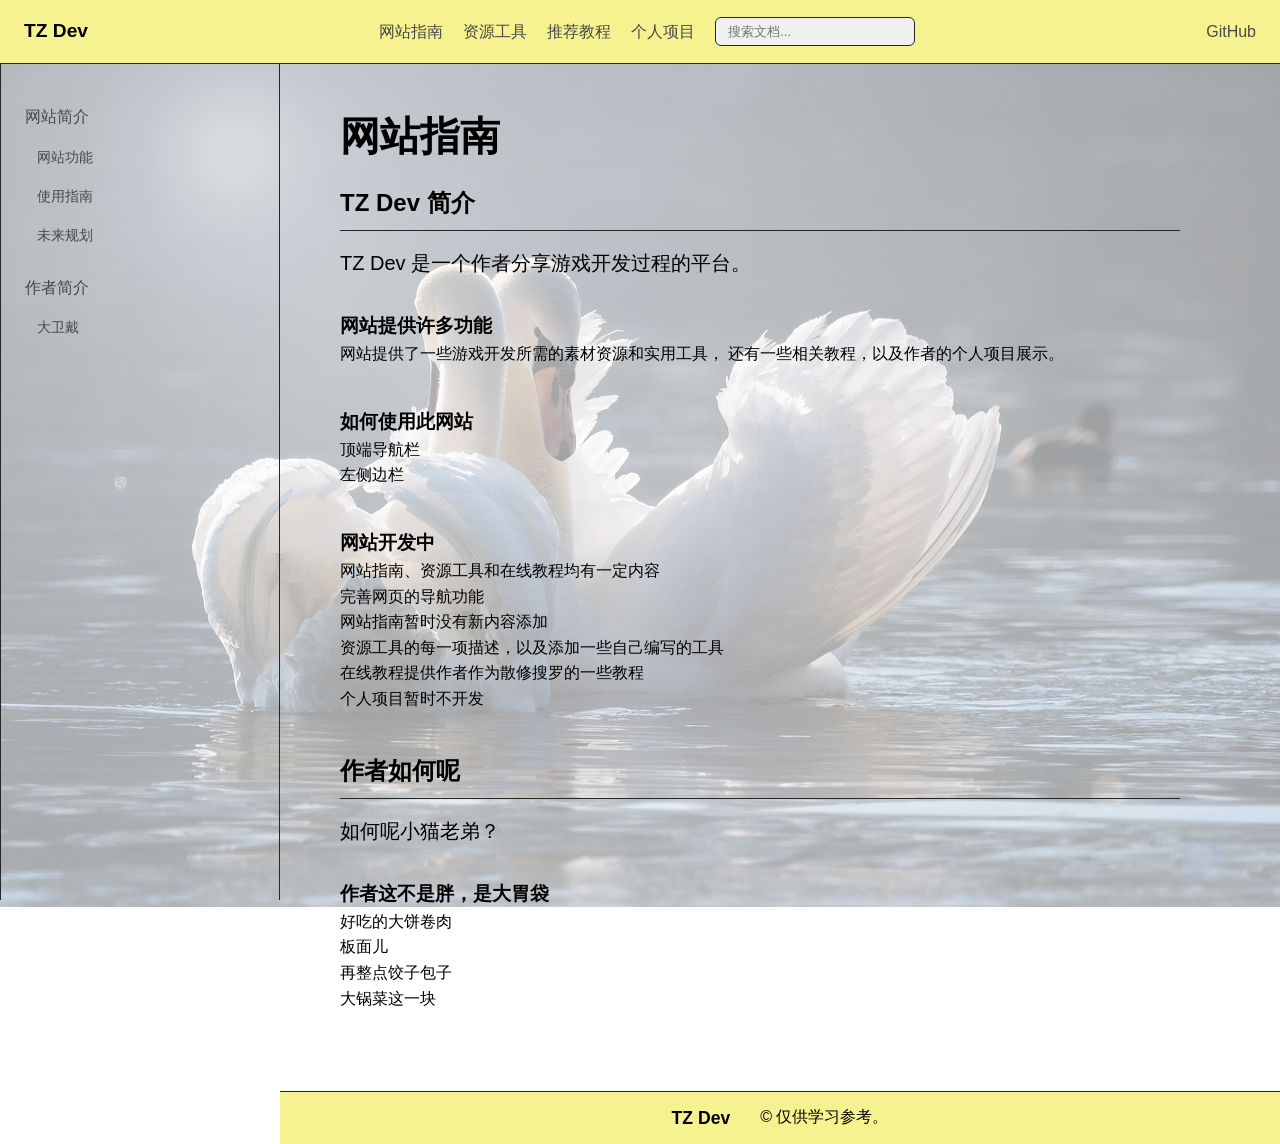
<file: index.html>
<!DOCTYPE html>
<html lang="zh-CN">
<head>
    <meta charset="UTF-8">
    <!-- 安全：内容安全策略(CSP) —— 默认拒绝一切未显式允许的来源，杜绝被注入的内容被执行 -->
    <meta http-equiv="Content-Security-Policy" content="default-src 'none'; base-uri 'none'; form-action 'none'; img-src 'self'; style-src 'self' 'unsafe-inline'; script-src 'none'; frame-src https://player.bilibili.com http://player.bilibili.com">
    <!-- 开发提示：注入式热重载脚本会被 script-src 'none' 拦截（页面浏览正常，手动刷新即可）；
         需要热重载时，临时注释掉上面这行 CSP 即可。frame-src 放行 B 站播放器，视频功能不受影响。 -->
    <!-- 隐私：跨源请求只发送站点来源、不发送路径；单个链接的 rel=noreferrer / referrerpolicy 仍可覆盖本策略 -->
    <meta name="referrer" content="strict-origin-when-cross-origin">
    <meta name="viewport" content="width=device-width, initial-scale=1.0">
    <title>TZ Dev</title>
    <link rel="stylesheet" href="style.css">
    <link rel="icon" type="image/png" href="favicon.ico">
</head>
<body>
    <header class="navbar">
        <div class="nav-container">
            <div class="logo">
                <a href="index.html">TZ Dev</a>
            </div>
            <nav class="nav-links">
                <a href="#">网站指南</a>
                <a href="utility.html">资源工具</a>
                <a href="tutorial.html">推荐教程</a>
                <a href="#">个人项目</a>
                <div class="search-box">
                    <input type="text" placeholder="搜索文档...">
                </div>
            </nav>
            <div class="nav-ext">
                <a href="https://github.com/TaoZheUESTC" target="_blank" rel="noopener noreferrer" referrerpolicy="no-referrer" aria-label="GitHub（在新窗口打开）">GitHub</a>
            </div>
        </div>
    </header>

    <div class="main-wrapper">
        <aside class="sidebar">
            <nav class="sidebar-nav">
                <div class="sidebar-group">
                    <a href="#intro-site" class="group-title">网站简介</a>
                    <ul>
                        <li><a href="#site-features">网站功能</a></li>
                        <li><a href="#site-usage">使用指南</a></li>
                        <li><a href="#site-todo">未来规划</a></li>
                    </ul>
                </div>
                <div class="sidebar-group">
                    <a href="#about-author" class="group-title">作者简介</a>
                    <ul>
                        <li><a href="#author-food">大卫戴</a></li>
                    </ul>
                </div>
            </nav>
        </aside>

        <div class="main-container">
            <main class="content">
                <article>
                    <h1>网站指南</h1>

                    <h2 id="intro-site">TZ Dev 简介</h2>
                    <p class="description">TZ Dev 是一个作者分享游戏开发过程的平台。</p>

                    <section>
                        <h3 id="site-features">网站提供许多功能</h3>
                        <p>网站提供了一些游戏开发所需的素材资源和实用工具，
                            还有一些相关教程，以及作者的个人项目展示。
                        </p>
                    </section>

                    <section>
                        <h3 id="site-usage">如何使用此网站</h3>
                        <ul>
                            <li>顶端导航栏</li>
                            <li>左侧边栏</li>
                        </ul>
                    </section>

                    <section>
                        <h3 id="site-todo">网站开发中</h3>
                        <ul>
                            <li>网站指南、资源工具和在线教程均有一定内容</li>
                            <li>完善网页的导航功能</li>
                            <li>网站指南暂时没有新内容添加</li>
                            <li>资源工具的每一项描述，以及添加一些自己编写的工具</li>
                            <li>在线教程提供作者作为散修搜罗的一些教程</li>
                            <li>个人项目暂时不开发</li>
                        </ul>
                    </section>

                    <h2 id="about-author">作者如何呢</h2>
                    <p class="description">如何呢小猫老弟？</p>

                    <section>
                        <h3 id="author-food">作者这不是胖，是大胃袋</h3>
                        <ul>
                            <li>好吃的大饼卷肉</li>
                            <li>板面儿</li>
                            <li>再整点饺子包子</li>
                            <li>大锅菜这一块</li>
                        </ul>
                    </section>
                </article>
            </main>

            <footer class="site-footer">
                <div class="footer-container">
                    <div class="footer-brand">
                        <span>TZ Dev</span>
                    </div>
                    <div class="copyright">
                        &copy; 仅供学习参考。
                    </div>
                </div>
            </footer>
        </div>
    </div>
</body>
</html>
</file>
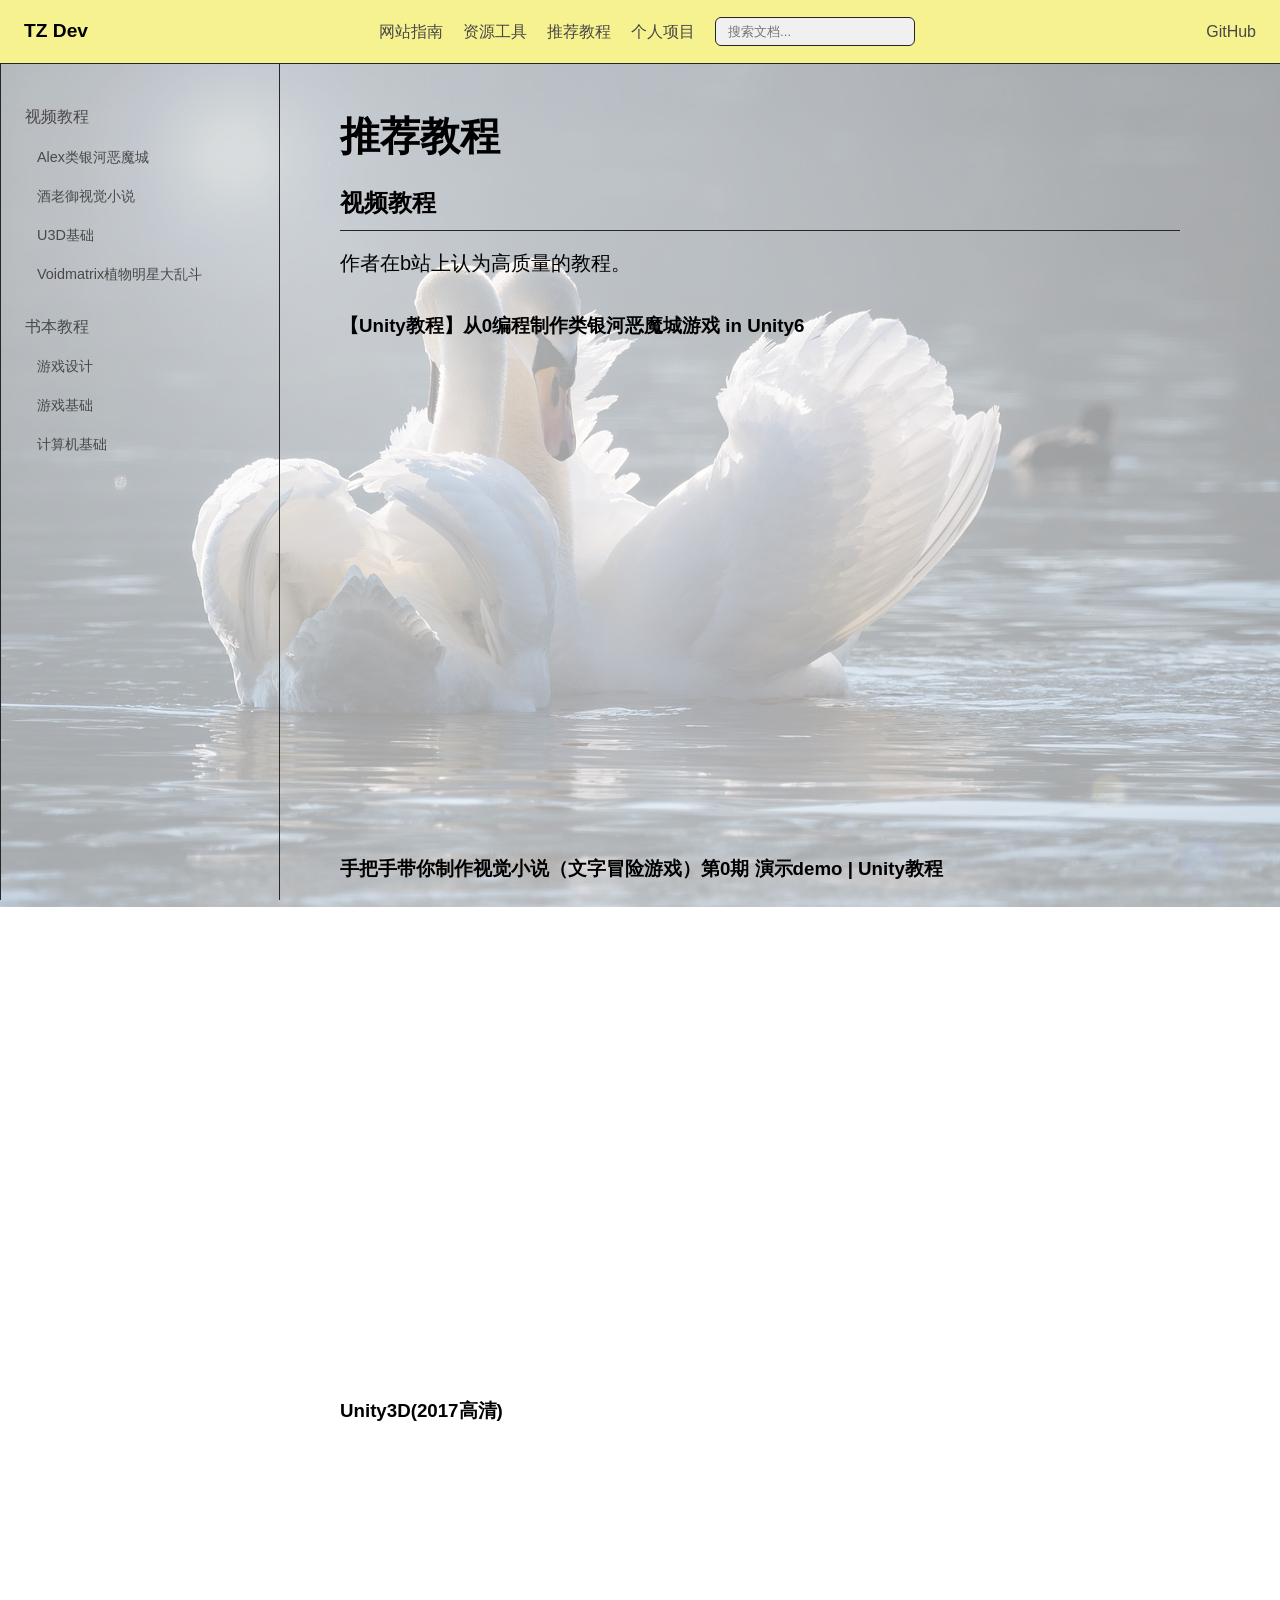
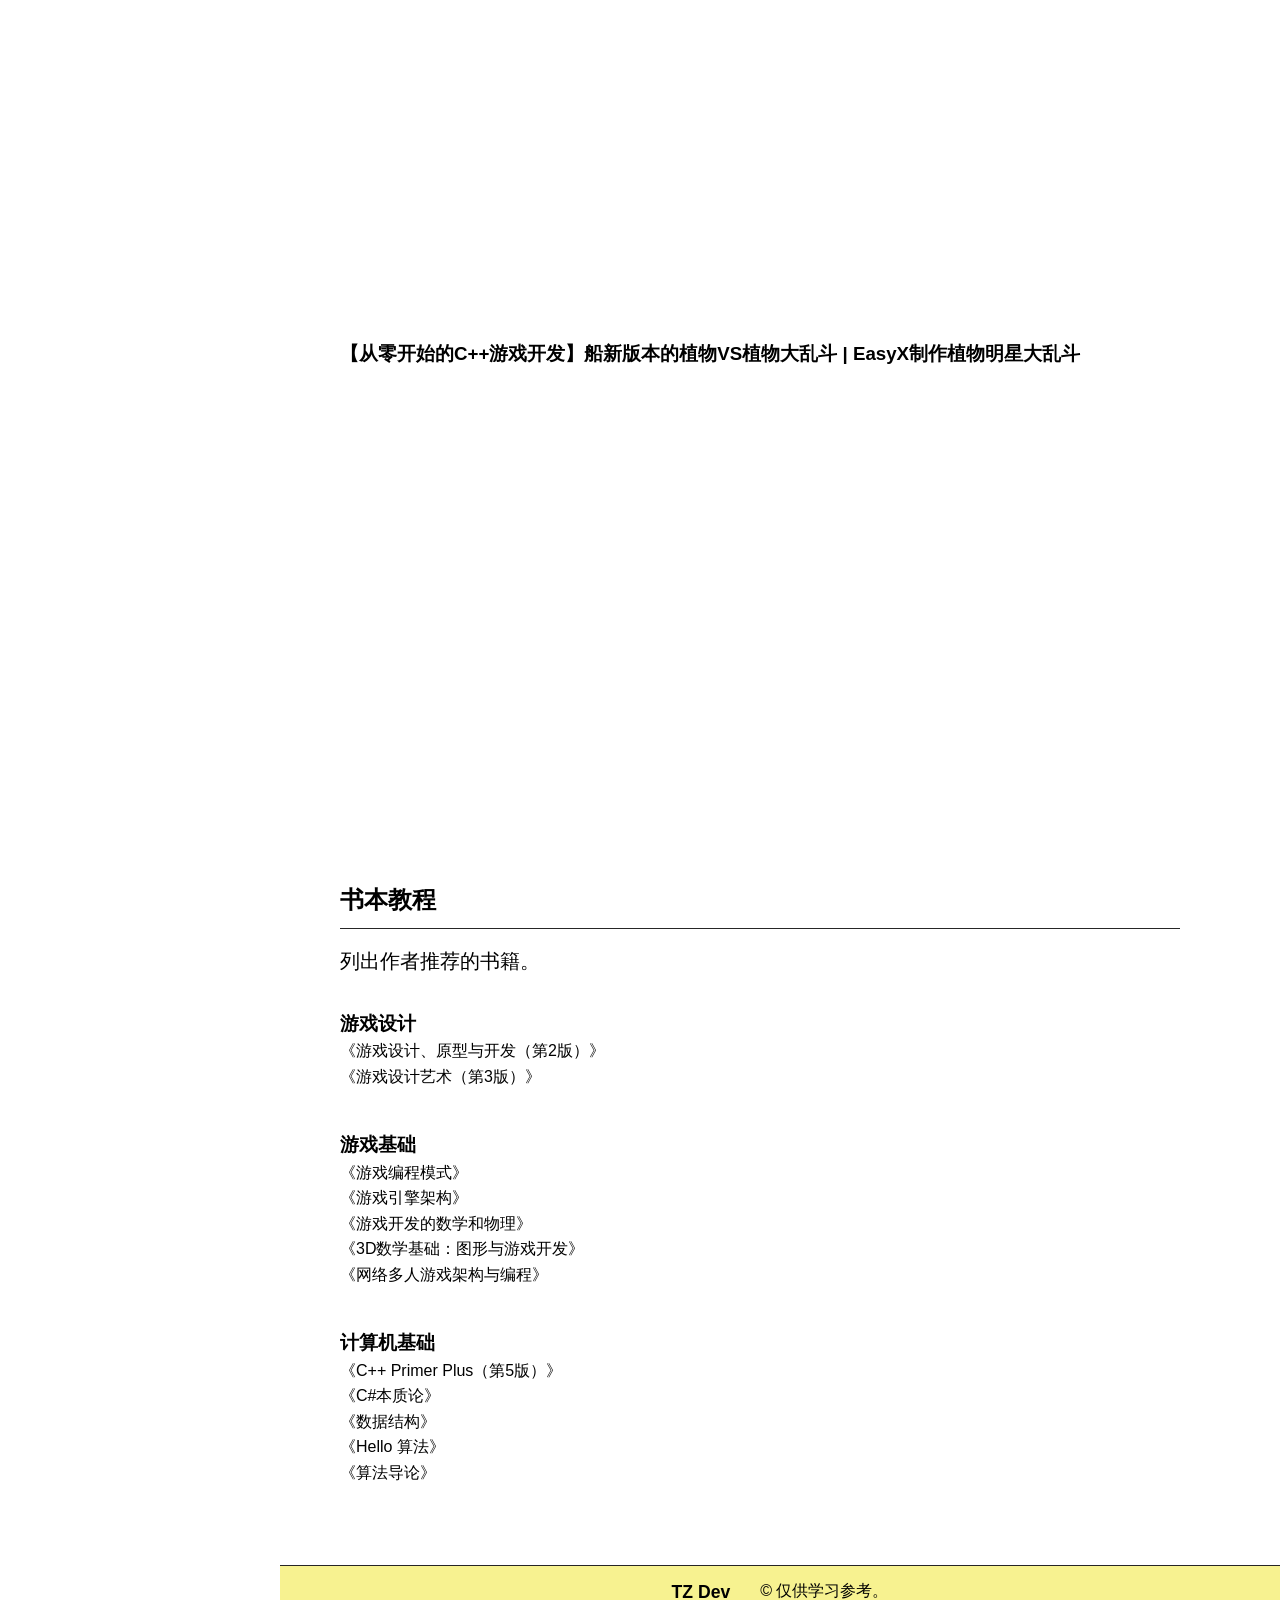
<file: tutorial.html>
<!DOCTYPE html>
<html lang="zh-CN">
<head>
    <meta charset="UTF-8">
    <!-- 安全：内容安全策略(CSP) —— 默认拒绝一切未显式允许的来源，杜绝被注入的内容被执行 -->
    <meta http-equiv="Content-Security-Policy" content="default-src 'none'; base-uri 'none'; form-action 'none'; img-src 'self'; style-src 'self' 'unsafe-inline'; script-src 'none'; frame-src https://player.bilibili.com http://player.bilibili.com">
    <!-- 开发提示：注入式热重载脚本会被 script-src 'none' 拦截（页面浏览正常，手动刷新即可）；
         需要热重载时，临时注释掉上面这行 CSP 即可。frame-src 放行 B 站播放器，视频功能不受影响。 -->
    <!-- 隐私：跨源请求只发送站点来源、不发送路径；单个链接的 rel=noreferrer / referrerpolicy 仍可覆盖本策略 -->
    <meta name="referrer" content="strict-origin-when-cross-origin">
    <meta name="viewport" content="width=device-width, initial-scale=1.0">
    <title>TZ Dev</title>
    <link rel="stylesheet" href="style.css">
    <link rel="icon" type="image/png" href="favicon.ico">
</head>
<body>
    <header class="navbar">
        <div class="nav-container">
            <div class="logo">
                <a href="index.html">TZ Dev</a>
            </div>
            <nav class="nav-links">
                <a href="index.html">网站指南</a>
                <a href="utility.html">资源工具</a>
                <a href="#">推荐教程</a>
                <a href="#">个人项目</a>
                <div class="search-box">
                    <input type="text" placeholder="搜索文档...">
                </div>
            </nav>
            <div class="nav-ext">
                <a href="https://github.com/TaoZheUESTC" target="_blank" rel="noopener noreferrer" referrerpolicy="no-referrer" aria-label="GitHub（在新窗口打开）">GitHub</a>
            </div>
        </div>
    </header>

    <div class="main-wrapper">
        <aside class="sidebar">
            <nav class="sidebar-nav">
                <div class="sidebar-group">
                    <a href="#video-courses" class="group-title">视频教程</a>
                    <ul>
                        <li><a href="#video-unity-metroidvania">Alex类银河恶魔城</a></li>
                        <li><a href="#video-visual-novel">酒老御视觉小说</a></li>
                        <li><a href="#video-unity3d">U3D基础</a></li>
                        <li><a href="#video-cpp-pvz">Voidmatrix植物明星大乱斗</a></li>
                    </ul>
                </div>
                <div class="sidebar-group">
                    <a href="#book-courses" class="group-title">书本教程</a>
                    <ul>
                        <li><a href="#book-game-design">游戏设计</a></li>
                        <li><a href="#book-game-basics">游戏基础</a></li>
                        <li><a href="#book-cs-basics">计算机基础</a></li>
                    </ul>
                </div>
            </nav>
        </aside>

        <div class="main-container">
            <main class="content">
                <article>
                    <h1>推荐教程</h1>

                    <h2 id="video-courses">视频教程</h2>
                    <p class="description">作者在b站上认为高质量的教程。</p>

                    
                    <section>
                        <h3 id="video-unity-metroidvania">【Unity教程】从0编程制作类银河恶魔城游戏 in Unity6</h3>
                        <div style="position:relative;padding-top:56.25%;">
                            <iframe 
                                src="//player.bilibili.com/player.html?isOutside=true&aid=114790399808437&bvid=BV1Zs3gzKEDP&cid=30836787664&p=1&autoplay=0"
                                style="position:absolute;top:0;left:0;width:100%;height:100%;"
                                frameborder="0"
                                allowfullscreen>
                            </iframe>
                        </div>
                    </section>

                    <section>
                        <h3 id="video-visual-novel">手把手带你制作视觉小说（文字冒险游戏）第0期 演示demo | Unity教程</h3>
                        <div style="position:relative;padding-top:56.25%;">
                            <iframe 
                                src="//player.bilibili.com/player.html?isOutside=true&aid=113247650842176&bvid=BV1B44cetEyD&cid=26133991182&p=1&autoplay=0"
                                style="position:absolute;top:0;left:0;width:100%;height:100%;"
                                frameborder="0"
                                allowfullscreen>
                            </iframe>
                        </div>
                    </section>

                    <section>
                        <h3 id="video-unity3d">Unity3D(2017高清)</h3>
                        <div style="position:relative;padding-top:56.25%;">
                            <iframe 
                                src="//player.bilibili.com/player.html?isOutside=true&aid=33682065&bvid=BV19t411f7bg&cid=58969540&p=1&autoplay=0"
                                style="position:absolute;top:0;left:0;width:100%;height:100%;"
                                frameborder="0"
                                allowfullscreen>
                            </iframe>
                        </div>
                    </section>

                    <section>
                        <h3 id="video-cpp-pvz">【从零开始的C++游戏开发】船新版本的植物VS植物大乱斗 | EasyX制作植物明星大乱斗</h3>
                        <div style="position:relative;padding-top:56.25%;">
                            <iframe 
                                src="//player.bilibili.com/player.html?isOutside=true&aid=1005996349&bvid=BV1jx4y1t7eP&cid=1585594637&p=1&autoplay=0"
                                style="position:absolute;top:0;left:0;width:100%;height:100%;"
                                frameborder="0"
                                allowfullscreen>
                            </iframe>
                        </div>
                    </section>

                    <h2 id="book-courses">书本教程</h2>
                    <p class="description">列出作者推荐的书籍。</p>

                    <section>
                        <h3 id="book-game-design">游戏设计</h3>
                        <ul class="web-links">
                            <li>《游戏设计、原型与开发（第2版）》</li>
                            <li>《游戏设计艺术（第3版）》</li>
                        </ul>
                    </section>

                    <section>
                        <h3 id="book-game-basics">游戏基础</h3>
                        <ul class="web-links">
                            <li>《游戏编程模式》</li>
                            <li>《游戏引擎架构》</li>
                            <li>《游戏开发的数学和物理》</li>
                            <li>《3D数学基础：图形与游戏开发》</li>
                            <li>《网络多人游戏架构与编程》</li>
                        </ul>
                    </section>

                    <section>
                        <h3 id="book-cs-basics">计算机基础</h3>
                        <ul class="web-links">
                            <li>《C++ Primer Plus（第5版）》</li>
                            <li>《C#本质论》</li>
                            <li>《数据结构》</li>
                            <li>《Hello 算法》</li>
                            <li>《算法导论》</li>
                        </ul>
                    </section>
                </article>
            </main>

            <footer class="site-footer">
                <div class="footer-container">
                    <div class="footer-brand">
                        <span>TZ Dev</span>
                    </div>
                    <div class="copyright">
                        &copy; 仅供学习参考。
                    </div>
                </div>
            </footer>
        </div>
    </div>
</body>
</html>
</file>
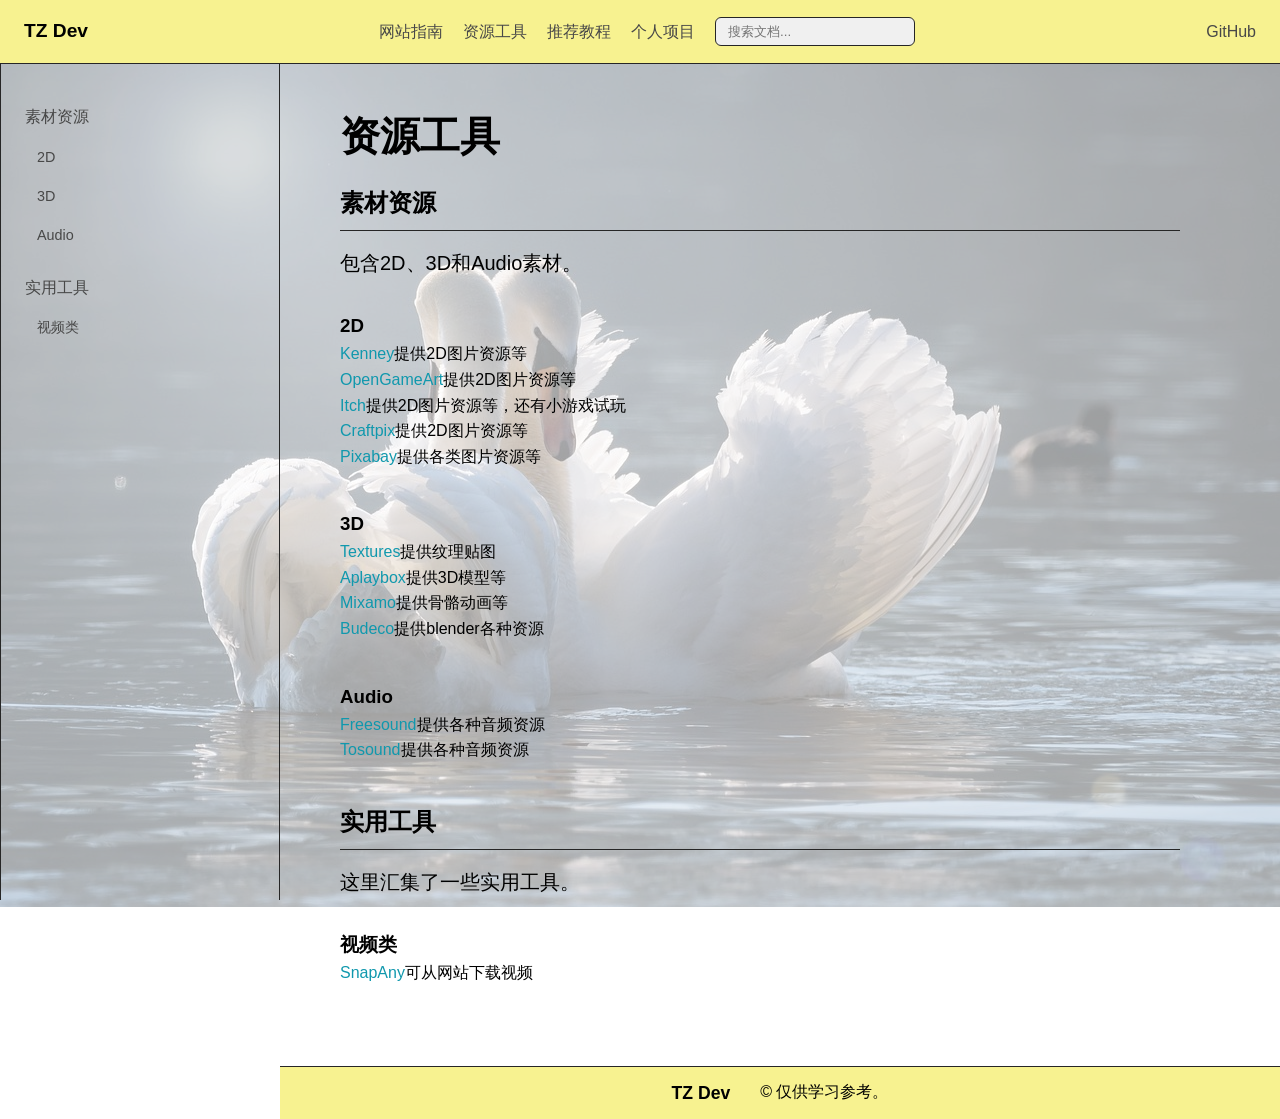
<file: utility.html>
<!DOCTYPE html>
<html lang="zh-CN">
<head>
    <meta charset="UTF-8">
    <!-- 安全：内容安全策略(CSP) —— 默认拒绝一切未显式允许的来源，杜绝被注入的内容被执行 -->
    <meta http-equiv="Content-Security-Policy" content="default-src 'none'; base-uri 'none'; form-action 'none'; img-src 'self'; style-src 'self' 'unsafe-inline'; script-src 'none'; frame-src https://player.bilibili.com http://player.bilibili.com">
    <!-- 开发提示：注入式热重载脚本会被 script-src 'none' 拦截（页面浏览正常，手动刷新即可）；
         需要热重载时，临时注释掉上面这行 CSP 即可。frame-src 放行 B 站播放器，视频功能不受影响。 -->
    <!-- 隐私：跨源请求只发送站点来源、不发送路径；单个链接的 rel=noreferrer / referrerpolicy 仍可覆盖本策略 -->
    <meta name="referrer" content="strict-origin-when-cross-origin">
    <meta name="viewport" content="width=device-width, initial-scale=1.0">
    <title>TZ Dev</title>
    <link rel="stylesheet" href="style.css">
    <link rel="icon" type="image/png" href="favicon.ico">
</head>
<body>
    <header class="navbar">
        <div class="nav-container">
            <div class="logo">
                <a href="index.html">TZ Dev</a>
            </div>
            <nav class="nav-links">
                <a href="index.html">网站指南</a>
                <a href="#">资源工具</a>
                <a href="tutorial.html">推荐教程</a>
                <a href="#">个人项目</a>
                <div class="search-box">
                    <input type="text" placeholder="搜索文档...">
                </div>
            </nav>
            <div class="nav-ext">
                <a href="https://github.com/TaoZheUESTC" target="_blank" rel="noopener noreferrer" referrerpolicy="no-referrer" aria-label="GitHub（在新窗口打开）">GitHub</a>
            </div>
        </div>
    </header>

    <div class="main-wrapper">
        <aside class="sidebar">
            <nav class="sidebar-nav">
                <div class="sidebar-group">
                    <a href="#assets" class="group-title">素材资源</a>
                    <ul>
                        <li><a href="#assets-2d">2D</a></li>
                        <li><a href="#assets-3d">3D</a></li>
                        <li><a href="#assets-audio">Audio</a></li>
                    </ul>
                </div>
                <div class="sidebar-group">
                    <a href="#tools" class="group-title">实用工具</a>
                    <ul>
                        <li><a href="#tools-video">视频类</a></li>
                    </ul>
                </div>
            </nav>
        </aside>

        <div class="main-container">
            <main class="content">
                <article>
                    <h1>资源工具</h1>

                    <h2 id="assets">素材资源</h2>
                    <p class="description">包含2D、3D和Audio素材。</p>

                    <section>
                        <h3 id="assets-2d">2D</h3>
                        <ul class="web-links">
                            <li><a href="https://www.kenney.nl/" target="_blank" rel="noopener noreferrer">Kenney</a>提供2D图片资源等</li>
                            <li><a href="https://opengameart.org/" target="_blank" rel="noopener noreferrer">OpenGameArt</a>提供2D图片资源等</li>
                            <li><a href="https://itch.io/" target="_blank" rel="noopener noreferrer">Itch</a>提供2D图片资源等，还有小游戏试玩</li>
                            <li><a href="https://craftpix.net/" target="_blank" rel="noopener noreferrer">Craftpix</a>提供2D图片资源等</li>
                            <li><a href="https://pixabay.com/" target="_blank" rel="noopener noreferrer">Pixabay</a>提供各类图片资源等</li>
                        </ul>
                    </section>

                    <section>
                        <h3 id="assets-3d">3D</h3>
                        <ul class="web-links">
                            <li><a href="https://www.textures.com/" target="_blank" rel="noopener noreferrer">Textures</a>提供纹理贴图</li>
                            <li><a href="https://www.aplaybox.com/" target="_blank" rel="noopener noreferrer">Aplaybox</a>提供3D模型等</li>
                            <li><a href="https://www.mixamo.com/" target="_blank" rel="noopener noreferrer">Mixamo</a>提供骨骼动画等</li>
                            <li><a href="https://budeco.top/" target="_blank" rel="noopener noreferrer">Budeco</a>提供blender各种资源</li>
                        </ul>
                    </section>

                    <section>
                        <h3 id="assets-audio">Audio</h3>
                        <ul class="web-links">
                            <li><a href="https://freesound.org/" target="_blank" rel="noopener noreferrer">Freesound</a>提供各种音频资源</li>
                            <li><a href="https://www.tosound.com/" target="_blank" rel="noopener noreferrer">Tosound</a>提供各种音频资源</li>
                        </ul>
                    </section>

                    <h2 id="tools">实用工具</h2>
                    <p class="description">这里汇集了一些实用工具。</p>

                    <section>
                        <h3 id="tools-video">视频类</h3>
                        <ul class="web-links">
                            <li><a href="https://snapany.com/zh" target="_blank" rel="noopener noreferrer">SnapAny</a>可从网站下载视频</li>
                        </ul>
                    </section>
                </article>
            </main>

            <footer class="site-footer">
                <div class="footer-container">
                    <div class="footer-brand">
                        <span>TZ Dev</span>
                    </div>
                    <div class="copyright">
                        &copy; 仅供学习参考。
                    </div>
                </div>
            </footer>
        </div>
    </div>
</body>
</html>
</file>
<file: style.css>
:root {
    /* 模仿 ComfyUI 的暗色调调色板 */
    --bg-body: #ffffff;
    --bg-header: #f7f290;
    --bg-sidebar: #0a0a0a;
    --bg-footer: #f7f290;;
    --text-main: #000000;
    --text-muted: #484848;
    --border: #262626;
    --header-height: 64px;
    --sidebar-width: 280px;
}

* {
    box-sizing: border-box;
    margin: 0;
    padding: 0;
}

body {
    font-family: -apple-system, BlinkMacSystemFont, "Segoe UI", Roboto, sans-serif;
    background-color: var(--bg-body);
    color: var(--text-main);
    line-height: 1.6;
}

/* 左侧导航 → 正文锚点：整页平滑滚动 */
@media (prefers-reduced-motion: no-preference) {
    html {
        scroll-behavior: smooth;
    }
}

/* 跳转目标预留头部高度，避免被固定导航栏遮挡 */
article h2,
article h3 {
    scroll-margin-top: calc(var(--header-height) + 16px);
}

/* 顶部导航 */
.navbar {
    position: fixed;
    top: 0;
    width: 100%;
    height: var(--header-height);
    background-color: var(--bg-header);
    backdrop-filter: blur(8px);
    border-bottom: 1px solid var(--border);
    z-index: 100;
}

.nav-container {
    max-width: 1440px;
    margin: 0 auto;
    height: 100%;
    display: flex;
    align-items: center;
    padding: 0 24px;
    justify-content: space-between;
}

.logo {
    display: flex;
    align-items: center;
    gap: 10px;
    font-weight: 700;
    font-size: 1.2rem;
}

.logo a{
    text-decoration: none;
    color: var(--text-main);
}

.logo a:link, 
.logo a:visited, 
.logo a:hover, 
.logo a:active{
    color: var(--text-main);
}

.nav-links {
    display: flex;
    gap: 20px;
    align-items: center;
}

.nav-links a {
    text-decoration: none;
    color: var(--text-muted);
    transition: color 0.2s;
}

.nav-links a:link,
.nav-links a:visited,
.nav-links a:active {
    color: var(--text-muted);
}

.nav-links a:hover {
    color: var(--text-main);
}

.search-box input {
    background: #f0f0f0;
    border: 1px solid var(--border);
    color: rgb(0, 0, 0);
    padding: 6px 12px;
    border-radius: 6px;
    width: 200px;
}

.nav-ext a{
    text-decoration: none;
    color: var(--text-muted);
    transition: color 0.2s;
}

.nav-ext a:link,
.nav-ext a:visited,
.nav-ext a:active{
    color: var(--text-muted);
}

.nav-ext a:hover {
    color: var(--text-main);
}

/* 布局外壳 */
.main-wrapper {
    display: flex;
    width: 100%;
    margin-top: var(--header-height);
    background-image: url(images/background.png);
    background-repeat: no-repeat;
    background-size: cover;
    background-position: center;
    background-attachment: fixed;
}

.main-container {
    flex: 1;
    display: flex;
    flex-direction: column; /* 让 main 和 footer 纵向排列 */
    min-width: 0; /* 防止内容溢出撑破布局 */
}

/* 侧边栏 */
.sidebar {
    width: var(--sidebar-width);
    height: calc(100vh - var(--header-height));
    position: sticky;
    top: var(--header-height);
    border-right: 1px solid var(--border);
    border-left: 1px solid var(--border);
    padding: 32px 16px;
    overflow-y: auto;
    flex-shrink: 0;
}

.sidebar-group {
    margin-bottom: 12px;
}

.group-title {
    display: block;
    padding: 8px 8px;
    color: var(--text-muted);
    text-decoration: none;
    border-radius: 4px;
    transition: background 0.2s;
}

.group-title:link,
.group-title:visited,
.group-title:active{
    color: var(--text-muted)
}

.group-title:hover{
    color: var(--text-main);
    background: #e3e3e3;
}

.sidebar-nav ul {
    list-style: none;
}

.sidebar-nav li a {
    display: block;
    padding: 8px 20px;
    color: var(--text-muted);
    text-decoration: none;
    font-size: 0.9rem;
    border-radius: 4px;
    transition: background 0.2s;
}

.sidebar-nav li a:link,
.sidebar-nav li a:visited,
.sidebar-nav li a:active{
    color: var(--text-muted);
}

.sidebar-nav li a:hover {
    color: var(--text-main);
    background: #e3e3e3;
}

/* 内容区 */
.content {
    flex: 1;
    padding: 40px 60px;
    display: flex;
    gap: 40px;
    justify-content: center;
}

.content li{
    list-style: none;
}

article {
    width: 100%;
    max-width: 1040px; /* 原为 800px：正文占用原右侧目录腾出的横向空间 */
    flex: 1;
    padding-right: 40px; /* 文本右侧与内容区右边缘之间留出适当空白 */
}

article h1 {
    font-size: 2.5rem;
    margin-bottom: 1rem;
}

.description {
    font-size: 1.25rem;
    color: var(--text-main);
    margin-bottom: 2rem;
}

article section {
    margin-bottom: 40px;
}

article h2 {
    margin-bottom: 1rem;
    padding-bottom: 0.5rem;
    border-bottom: 1px solid var(--border);
}

article li a{
    text-decoration: none;
}

/* 代码块 */
pre {
    background: #111;
    padding: 16px;
    border-radius: 8px;
    overflow-x: auto;
    border: 1px solid var(--border);
    font-family: 'Courier New', Courier, monospace;
}

/* 页脚样式 */
.site-footer {
    background-color: var(--bg-footer);
    border-top: 1px solid var(--border);
    width: 100%;
    display: flex;
}

.footer-container {
    max-width: 1200px;
    margin: 0 auto;
    padding: 12px 60px;
    display: flex;
    gap: 30px;
}

.footer-brand {
    display: flex;
    align-items: center;
    gap: 12px;
    font-size: 1.1rem;
    color: var(--text-main);
    font-weight: 600;
}

.web-links a:visited,
.web-links a:link,
.web-links a:active,
.web-links a:hover {
    color: #1098ad;
}


/* ==============================================
   移动端/手机端适配代码 (屏幕宽度 <= 768px)
============================================== */
@media (max-width: 768px) {
    :root {
        --sidebar-width: 100%;
    }

    /* 1. 顶部导航栏适配 */
    .nav-container {
        padding: 0 16px;
        gap: 12px;
    }

    .logo {
        font-size: 1.1rem;
        flex-shrink: 0; /* 防止Logo被挤压变形 */
    }

    /* 在手机端隐藏搜索框和GitHub外链，腾出宝贵的屏幕空间 */
    .navbar .search-box, 
    .navbar .nav-ext {
        display: none;
    }

    /* 允许导航链接在手机端水平滑动（以防未来增加更多链接） */
    .nav-links {
        gap: 16px;
        font-size: 0.9rem;
        overflow-x: auto;
        white-space: nowrap;
        padding-bottom: 2px;
        -webkit-overflow-scrolling: touch; /* 使iOS滑动更流畅 */
    }
    .nav-links::-webkit-scrollbar {
        display: none; /* 隐藏滑动条，保持视觉美观 */
    }

    /* 2. 整体布局重排：从横向并列改为纵向单列 */
    .main-wrapper {
        flex-direction: column;
    }

    /* 3. 侧边栏适配：不再固定在左侧，而是排在正文上方 */
    .sidebar {
        width: 100%;
        height: auto;
        position: static; /* 取消 sticky 粘性定位 */
        border-right: none;
        border-left: none;
        border-bottom: 1px solid var(--border);
        padding: 20px 16px;
    }

    /* 减小侧边栏列表行高，适合手指点击 */
    .sidebar-nav li a {
        padding: 6px 12px;
    }

    /* 4. 内容区域适配 */
    .content {
        padding: 24px 16px; /* 大幅缩小左右的外边距，防止字被挤成一窄列 */
        flex-direction: column;
        gap: 24px;
    }

    /* 5. 文章主体宽度撑满（右侧目录已移除，此处不再需要额外留白） */
    article {
        width: 100%;
        padding-right: 0;
    }

    article h1 {
        font-size: 2rem; /* 稍微缩小主标题，防止在小手机上折行 */
        margin-bottom: 0.8rem;
    }

    .description {
        font-size: 1.1rem;
        margin-bottom: 1.5rem;
    }

    /* 6. 页脚自适应：在小屏上居中展示 */
    .footer-container {
        padding: 16px 20px;
        flex-direction: column;
        gap: 10px;
        align-items: center;
        text-align: center;
    }
}

/* ==============================================
   平板端适配代码 (屏幕宽度 769px 至 1024px)
============================================== */
@media (min-width: 769px) and (max-width: 1024px) {
    /* 平板端空间较电脑小：右侧目录已移除，这里仅调整内容区内边距 */
    .content {
        padding: 30px 40px;
    }
}
</file>
